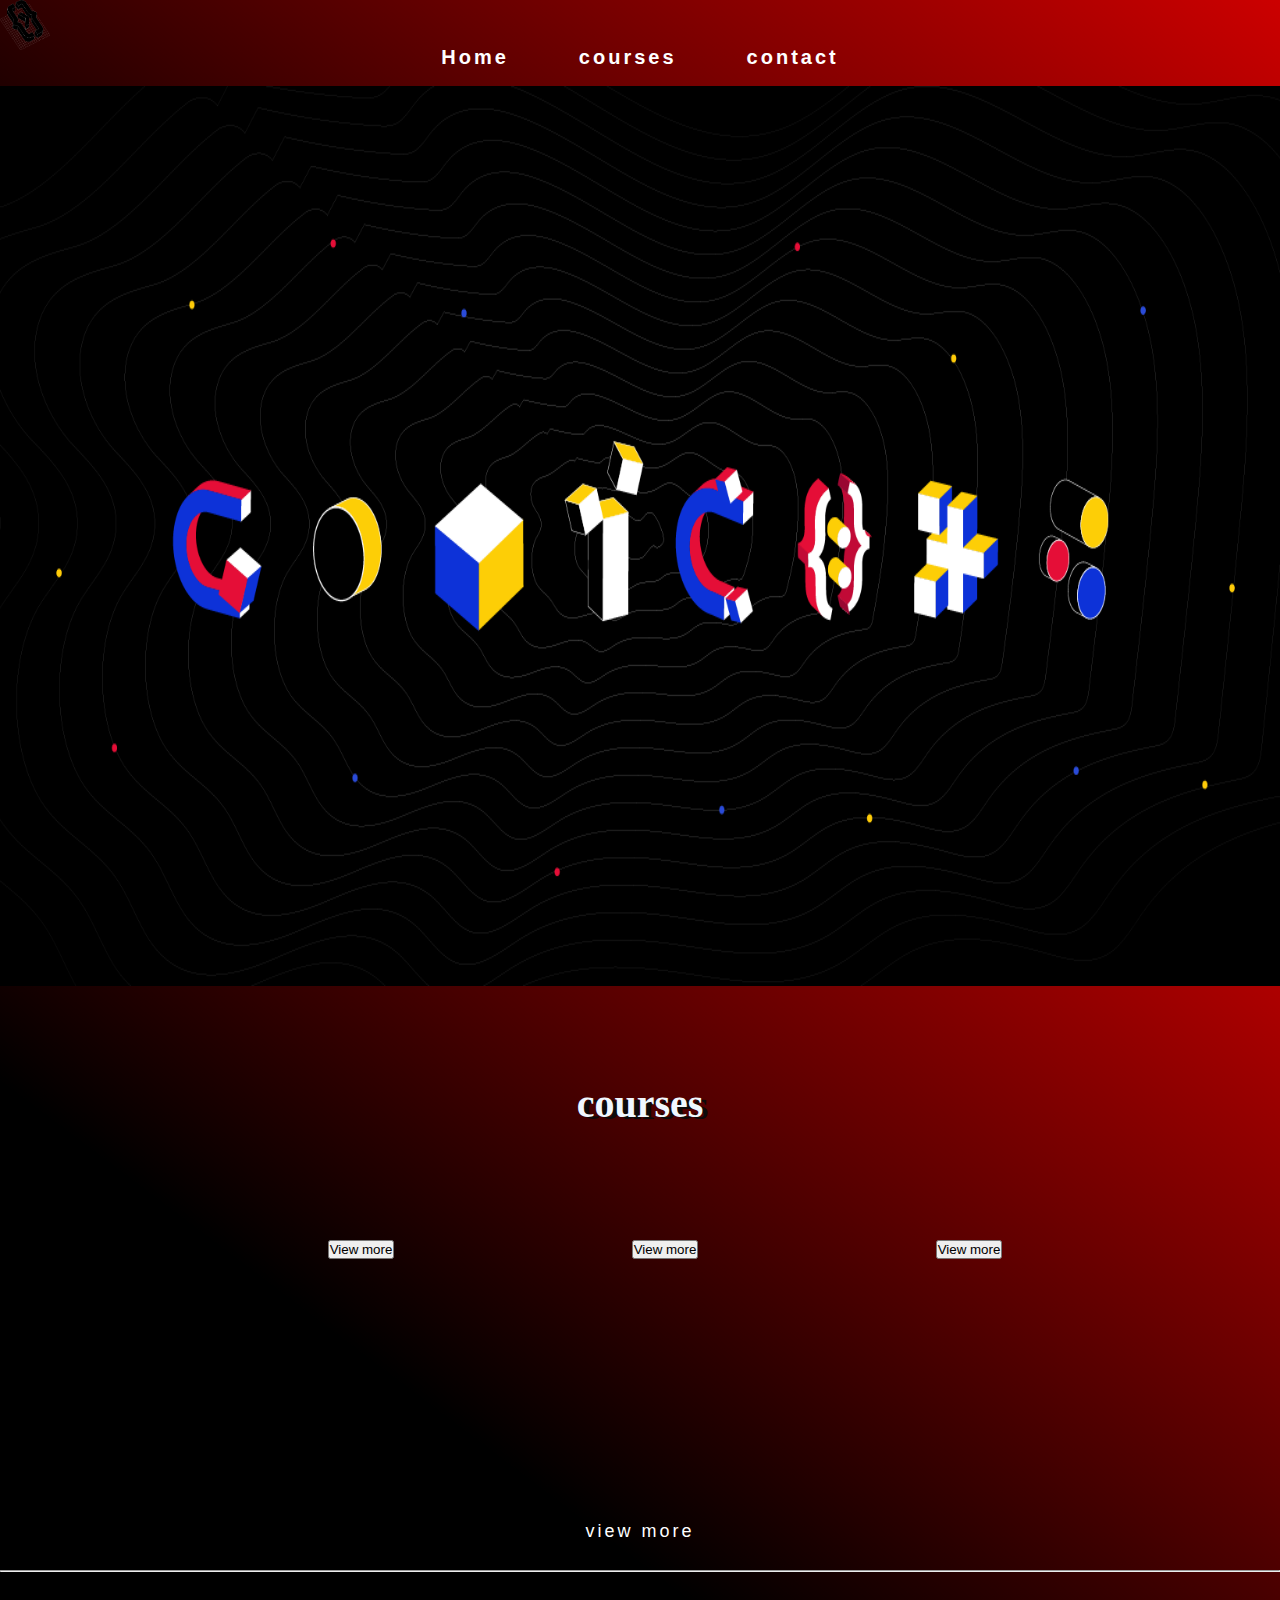
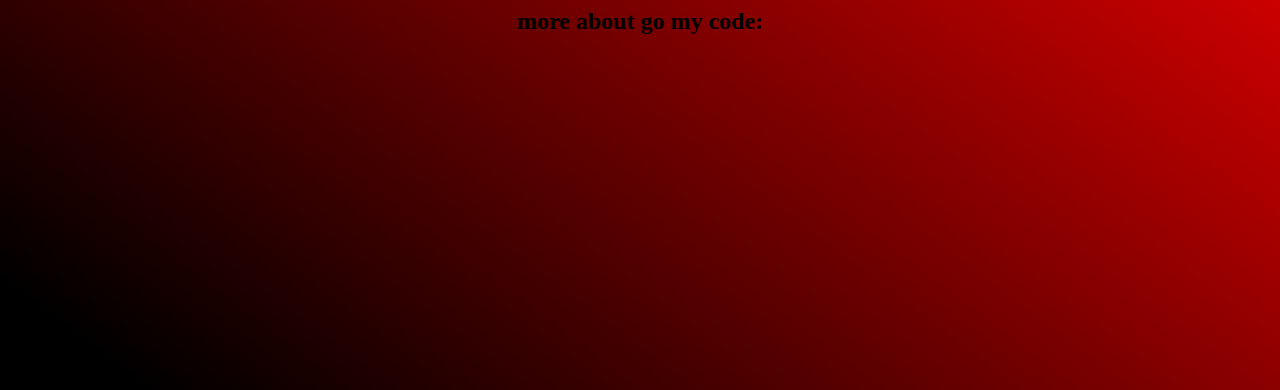
<file: web1/index.html>
<!DOCTYPE html>
<html>
<head>
<link rel="stylesheet" href="style.css">
</head>
<body>
        <img src="section2GMCLogo.png" style="width: 50px;height: 50px;">   
        <center>
    <div class="head">
            
            <div><a href="index.html"> Home    </a></div>
            <div><a href="courses.html"> courses </a></div>
           <div><a href="contact.html"> contact </a> </div>

        </div>
    <br>
   <img src="5cd9f73e0a79c.png" style="width: 100%;height: 900px;">
    <form>
        <br>
           <center><h1 id="cc"><b>courses</b></h1>
        <br> <br>
        <div align="center">
                <div class="course1">
                    <button class="btnCourses1">View more</button>
                </div>
                <div class="course2">
                      <button class="btnCourses2">View more</button>
                </div>
                <div class="course3">
                      <button class="btnCourses3">View more</button>
                </div>
            <br>
            <a href="courses.html">
            <h4>view more</h4>
            </a>
            <br>
            <hr>
            <br><br>
            <h2 align= "center">more about go my code:</h2>
            <br>
            <br>
            <iframe width="560" height="315" src="https://www.youtube.com/embed/MkLog_27S6U" frameborder="0" allow="accelerometer; autoplay; encrypted-media; gyroscope; picture-in-picture" allowfullscreen></iframe>
    </form>           
             

</body>

</html>
</file>
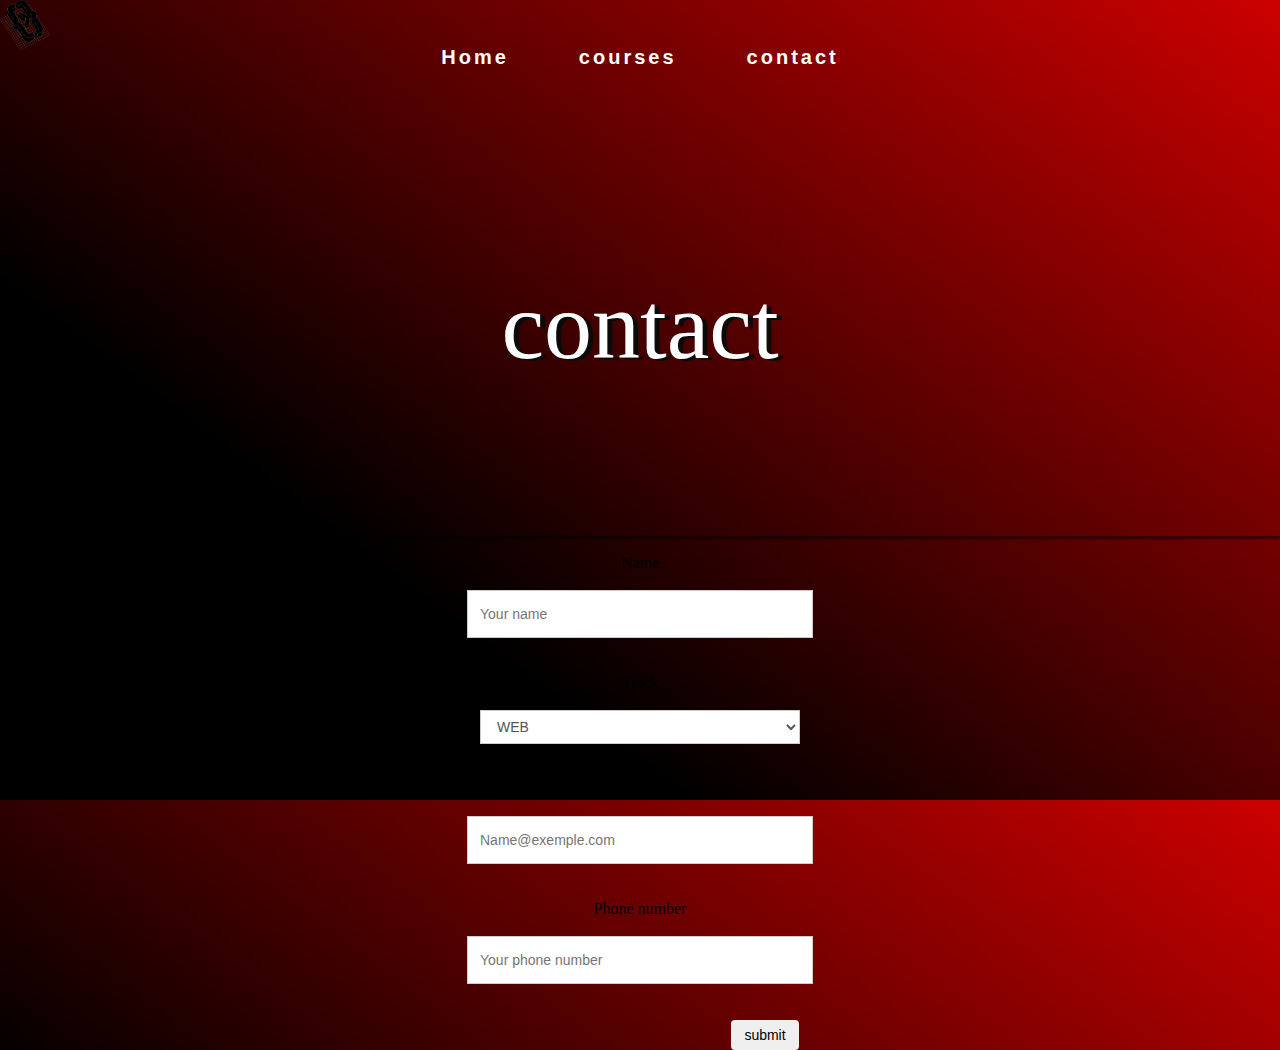
<file: web1/contact.html>
<!DOCTYPE html>
<html>
<head>
    <title> contact </title> 
    <link rel="stylesheet" href="style.css">
</head>


<body>
        <img src="section2GMCLogo.png" style="width: 50px;height: 50px;">   
        <center>
               
       <div class="head">
    
                <div><a href="index.html">Home    </a></div>
                <div><a href="courses.html">courses   </a></div>
            <div><a href="contact.html"> contact  </a>     </div>
        </div>    
        
    <br>
    <form>
           
        <h1 id="bb">contact</h1>
        <br>
        <div align="center">

        <label> Name </label><br><br><input type "text" class="cadre"  placeholder="Your name">
        <br>
        <br>
        <label> Track </label><br><br>
        <select class="cadre">
            <option>WEB</option>
            <option>AI</option>
            <option>GAME</option>
            
        </select>
        <br>
        <br>
        <label> Email adress </label><br><br><input type= "email"class="cadre" placeholder="Name@exemple.com">
        <br>
        <br>
        <label> Phone number </label><br><br><input type= "number" class="cadre" placeholder="Your phone number">
        <br>
        <br>
        <div><input type= "submit" class="btn-submit"  style="margin-left: 250px" value="submit"></div>
    </center>
        
    </form>
</body>
</html>
</file>
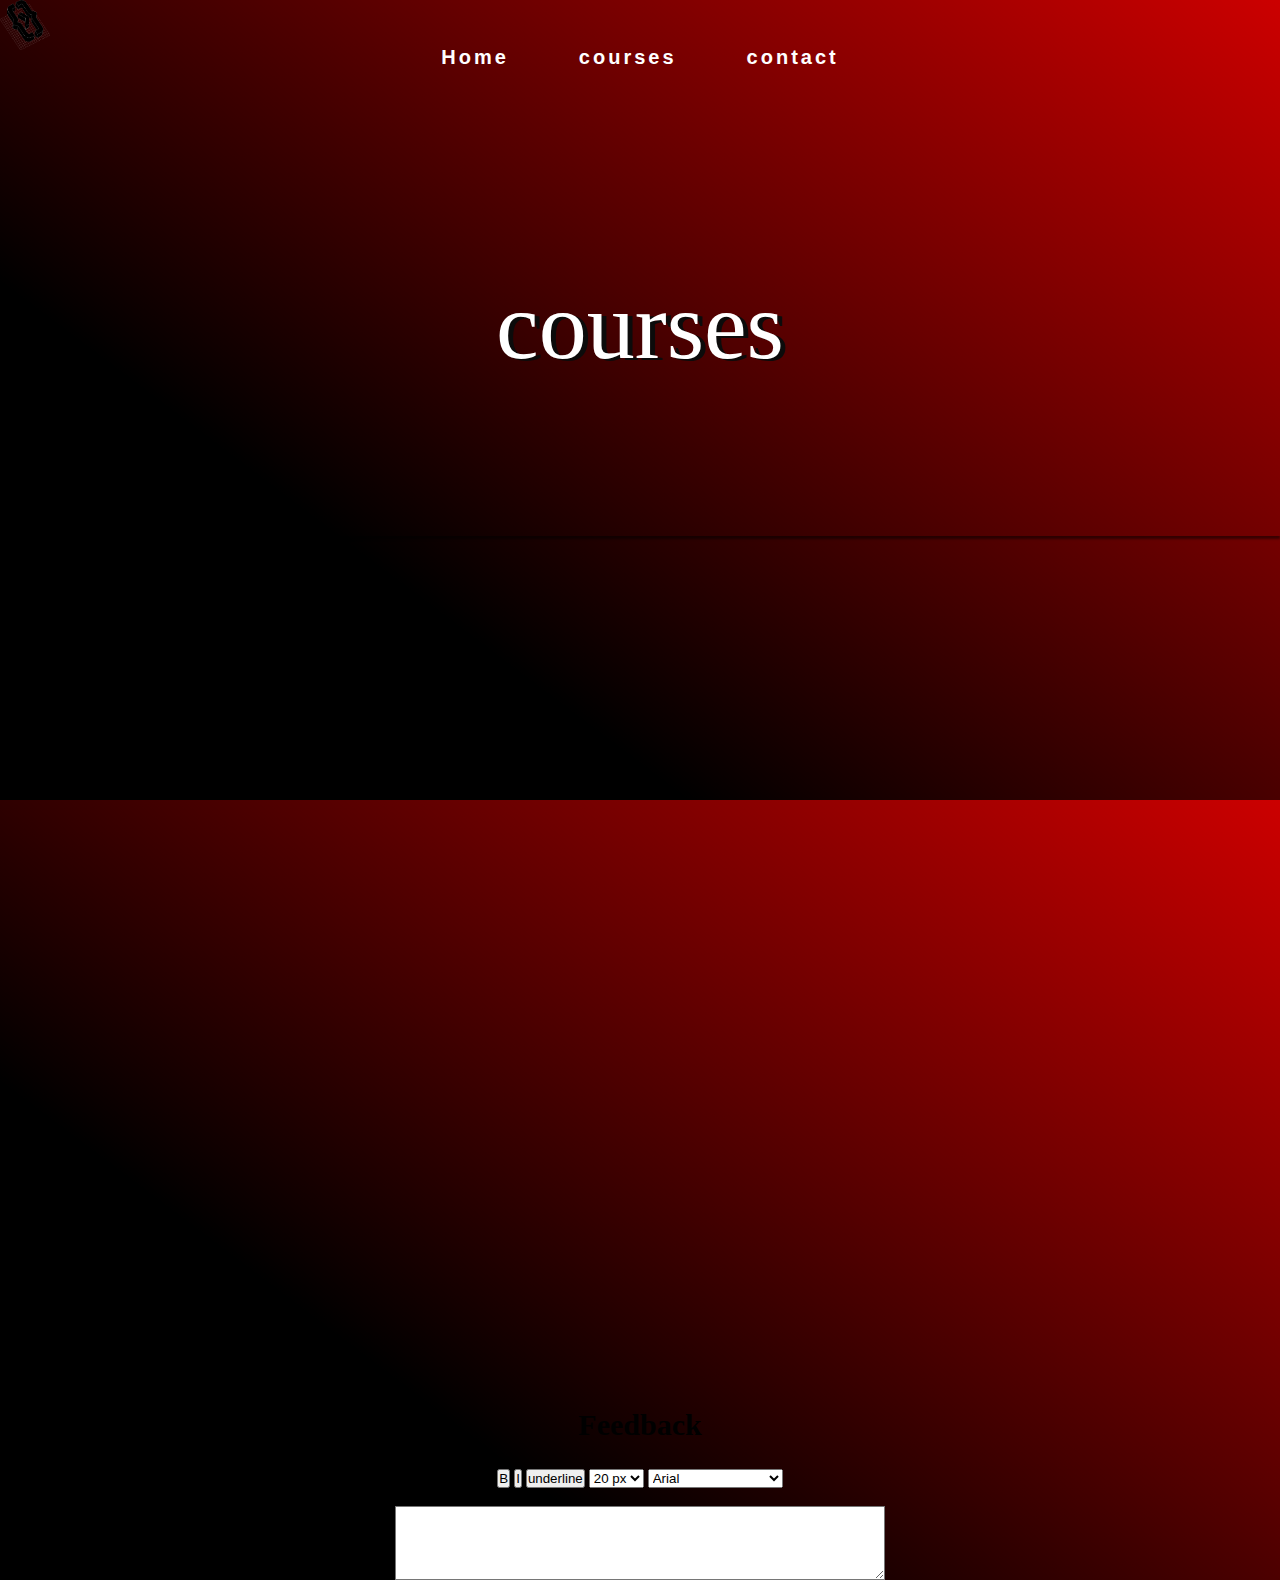
<file: web1/courses.html>
<!DOCTYPE html>
<html>
<head>
    <title> courses </title> 
 <link rel="stylesheet" href="style.css">
 <script src="https://ajax.aspnetcdn.com/ajax/jQuery/jquery-3.4.1.min.js"></script>
</head>
<body>
    
        <img src="section2GMCLogo.png" style="width: 50px;height: 50px;">  
        <center> 
            
              <div class="head">   
                <div><a href="index.html"> Home  </a></div>
                <div><a href="courses.html"> courses  </a></div>
            <div><a href="contact.html"> contact  </a>   </div>
         </div>
         <br> 
    
        <h1 id="bb">courses</h1>
    <br>  
    <div  align="center">
            <div class="course1">
                <button id="btnCourses1"style="margin-top: 125px;">View more</button>
            </div>
            <div class="course2">
                  <button id="btnCourses2"style="margin-top: 125px;">View more</button>
            </div>
            <div class="course3">
                  <button id="btnCourses3"style="margin-top: 125px;">View more</button>
            </div>
    </div>
              
            <div class="carreau2" align="center">
          <br>
        
          <div class="course4">
                    <button id="btnCourses4"style="margin-top: 125px;">View more</button>
                </div>
                <div class="course5">
                      <button id="btnCourses5"style="margin-top: 125px;">View more</button>
                </div>
                <div class="course6">
                      <button id="btnCourses6"style="margin-top: 125px;">View more</button>
                  </div>
            </div>
                  <div class="carreau3" align="center">
              <br>
              
                    <div class="course7">
                        <button id="btnCourses7"style="margin-top: 125px;">View more</button>
                    </div>
                    <div class="course8">
                          <button id="btnCourses8"style="margin-top: 125px;">View more</button>
                    </div>
                    <div class="course9">
                          <button id="btnCourses9"style="margin-top: 125px;">View more</button>
                      </div>
                 </div>
                 <div class="cadree">
                     <div class="in-cadre">
                    <button  class="close">X</button>
                     <div id="text-in">

                            This is GoMyCode Track.<br> 
                            Each track has its own goal. <br>
                            By adopting this track, you chose your own goal.
                     </div>
                    
                     </div>
                 </div>
                      <br>
                      <br>
    <h3><b>Feedback</b></h3> 
    <br>
    <button onclick="bold()"> B  </button>
  
    <button onclick="italic()"> I </button>
    <button onclick="underlined()"> underline </button>
    <select id="size" onchange="change_size()">
        <option value="20px"> 20 px </option>
        <option value="30px"> 30 px </option>
        <option value="40px"> 40 px </option>
    </select>
    <select id="police" onchange="change_police()">
        <option > Arial </option>
        <option > Times New Roman </option>
        <option > Calibri </option>
    </select>   
        
        <br>
        <br>
        <form>
        <textarea cols="30" rows="10" id="demo"  ></textarea>
    </center>
</form>
</body>

<script src="main1.js"></script>
</html>
</file>
<file: web1/style.css>
*{
    padding: 0px;
    margin: 0px;
}
a li:hover{
    color: red;
}
.head{
    display:flex;
    justify-content: center;
}
div a {
    display: inline;
    color: white;
    font-family: 'Lucida Sans', 'Lucida Sans Regular', 'Lucida Grande', 'Lucida Sans Unicode', Geneva, Verdana, sans-serif;
    line-height: 0px;
    font-size: 1.25em;
    font-weight: bold;
    letter-spacing: 3px;
    text-decoration: none;
    border: 35px solid transparent;
}

#cc{
    color: aliceblue;
    font-size: 2.5em;
    
}

h1 {
    top: 50%;
    text-shadow: 5px 2px rgb(12, 11, 11);
    font-weight: 500;
    line-height: 1.1;
    font-size: 6em;
    font-family: 'Bree Serif', serif;
    color: white;
    display: block;
    position: relative;
    font-weight: 500;
    line-height: 5;
    
    
}
#bb {width: 100%;
    height: 450px;
    color: white;
    background-image: url(https://iyadhkhalfallah.github.io/checkpointsGMC/res/webdev3.png);
    background-size: cover;
    background-repeat: no-repeat;
    background-position: center;
    box-shadow: 0 3px 2px rgba(0, 0, 0, .5);
    box-sizing: border-box;
}

img {
    vertical-align: middle;
   
}
textarea {
    height: auto;
    display: block;
    width: 464px;
    height: 60px;
    padding: 6px 12px;
    font-size: 14px;
    line-height: 1.42857143;
    background-color: #fff;

}
h3{
    font-size: 30px;
    margin-top: 20px;
    margin-bottom: 10px;
    font-family: inherit;
    font-weight: 500;
    line-height: 1.1;
    color: inherit;
}


.course1:hover {
    background-color: black;
    opacity: 0.5;
}
.course1 {
    width: 250px;
    height: 250px;
    margin-left: 50px;
    display: inline-block;
    background-image: url(https://iyadhkhalfallah.github.io/checkpointsGMC/res/webdev3.png);
    background-size: cover;
    overflow: hidden;
}



.course2:hover {
    background-color: black;
    opacity: 0.5;
}
.course2 {
    width: 250px;
    height: 250px;
    margin-left: 50px;
    display: inline-block;
    background-image: url(https://iyadhkhalfallah.github.io/checkpointsGMC/res/webdev3.png);
    background-size: cover;
    overflow: hidden;
}
.course3:hover {
    background-color: black;
    opacity: 0.5;
}
.course3 {
    width: 250px;
    height: 250px;
    margin-left: 50px;
    display: inline-block;
    background-image: url(https://iyadhkhalfallah.github.io/checkpointsGMC/res/webdev3.png);
    background-size: cover;
    overflow: hidden;
}
.course4:hover {
    background-color: black;
    opacity: 0.5;
}
.course4 {
    width: 250px;
    height: 250px;
    margin-left: 50px;
    display: inline-block;
    background-image: url(https://iyadhkhalfallah.github.io/checkpointsGMC/res/webdev3.png);
    background-size: cover;
    overflow: hidden;
}
.course5:hover {
    background-color: black;
    opacity: 0.5;
}
.course5 {
    width: 250px;
    height: 250px;
    margin-left: 50px;
    display: inline-block;
    background-image: url(https://iyadhkhalfallah.github.io/checkpointsGMC/res/webdev3.png);
    background-size: cover;
    overflow: hidden;
}
.course6:hover {
    background-color: black;
    opacity: 0.5;
}
.course6 {
    width: 250px;
    height: 250px;
    margin-left: 50px;
    display: inline-block;
    background-image: url(https://iyadhkhalfallah.github.io/checkpointsGMC/res/webdev3.png);
    background-size: cover;
    overflow: hidden;
}
.course7:hover {
    background-color: black;
    opacity: 0.5;
}
.course7 {
    width: 250px;
    height: 250px;
    margin-left: 50px;
    display: inline-block;
    background-image: url(https://iyadhkhalfallah.github.io/checkpointsGMC/res/webdev3.png);
    background-size: cover;
    overflow: hidden;
}
.course8:hover {
    background-color: black;
    opacity: 0.5;
}
.course8 {
    width: 250px;
    height: 250px;
    margin-left: 50px;
    display: inline-block;
    background-image: url(https://iyadhkhalfallah.github.io/checkpointsGMC/res/webdev3.png);
    background-size: cover;
    overflow: hidden;
}
.course9:hover {
    background-color: black;
    opacity: 0.5;
}
.course9 {
    width: 250px;
    height: 250px;
    margin-left: 50px;
    display: inline-block;
    background-image: url(https://iyadhkhalfallah.github.io/checkpointsGMC/res/webdev3.png);
    background-size: cover;
    overflow: hidden;
}
.cadre{
    display: block;
    width: 25%;
    height: 34px;
    padding: 6px 12px;
    font-size: 14px;
    color: #555;
    background-color: #fff;
    border: 1px solid #ccc;
    
}
.btn-submit{
    display: inline-block;
    margin-bottom: 0;
    font-weight: 400;
    text-align: center;
    vertical-align: middle;
    -ms-touch-action: manipulation;
    touch-action: manipulation;
    cursor: pointer;
    background-image: none;
    border: 1px solid transparent;
    padding: 6px 12px;
    font-size: 14px;
    border-radius: 4px;
}
h4 {
    font-size: 18px;
    margin-top: 10px;
    margin-bottom: 10px;
    font-weight: 500;
    line-height: 1.1;
}
#btnCourses1{
    display:none;
}

#btnCourses2{
    display:none;
}
#btnCourses3{
    display:none;
}
#btnCourses4{
    display:none;
}
#btnCourses5{
    display:none;
}
#btnCourses6{
    display:none;
}
#btnCourses7{
    display:none;
}
#btnCourses8{
    display:none;
}
#btnCourses9{
    display:none;
}
.cadree{
    display: none;
    position: fixed;
    padding: 50px;
    width: 100%;
    height: 700px;
    top:0;
    left: 0;
    background-color:rgba(0,0,0,0.75);


}
.in-cadre{
    display: inline-block;
    margin-top: 250px;
    margin-right: 100px;
    width: 30%;
    height: 15%;
    background-color: white;
    box-sizing: content-box;
    padding: 15px 30px;
    border-radius: 10px
}
#text-in{
font-family: Verdana, Geneva, Tahoma, sans-serif;
font-size: 15px;
text-align: left;
}
.close{
    
    width: 25px;
    height: 25px;
   background-color: red;
   border-color: red;
   font-size: 20px;
   margin-left: 450px;
   
}

body{
    background-image: 
 Linear-gradient(217deg, rgba(255,0,0,.8), rgba(255,0,0,0) 70.71%),

Linear-gradient(127deg, black, black 70.71%),

Linear-gradient(336deg, rgba(0,0,255,.8), rgba(0,0,255,0) 70.71%);
height:800px;
}
</file>
